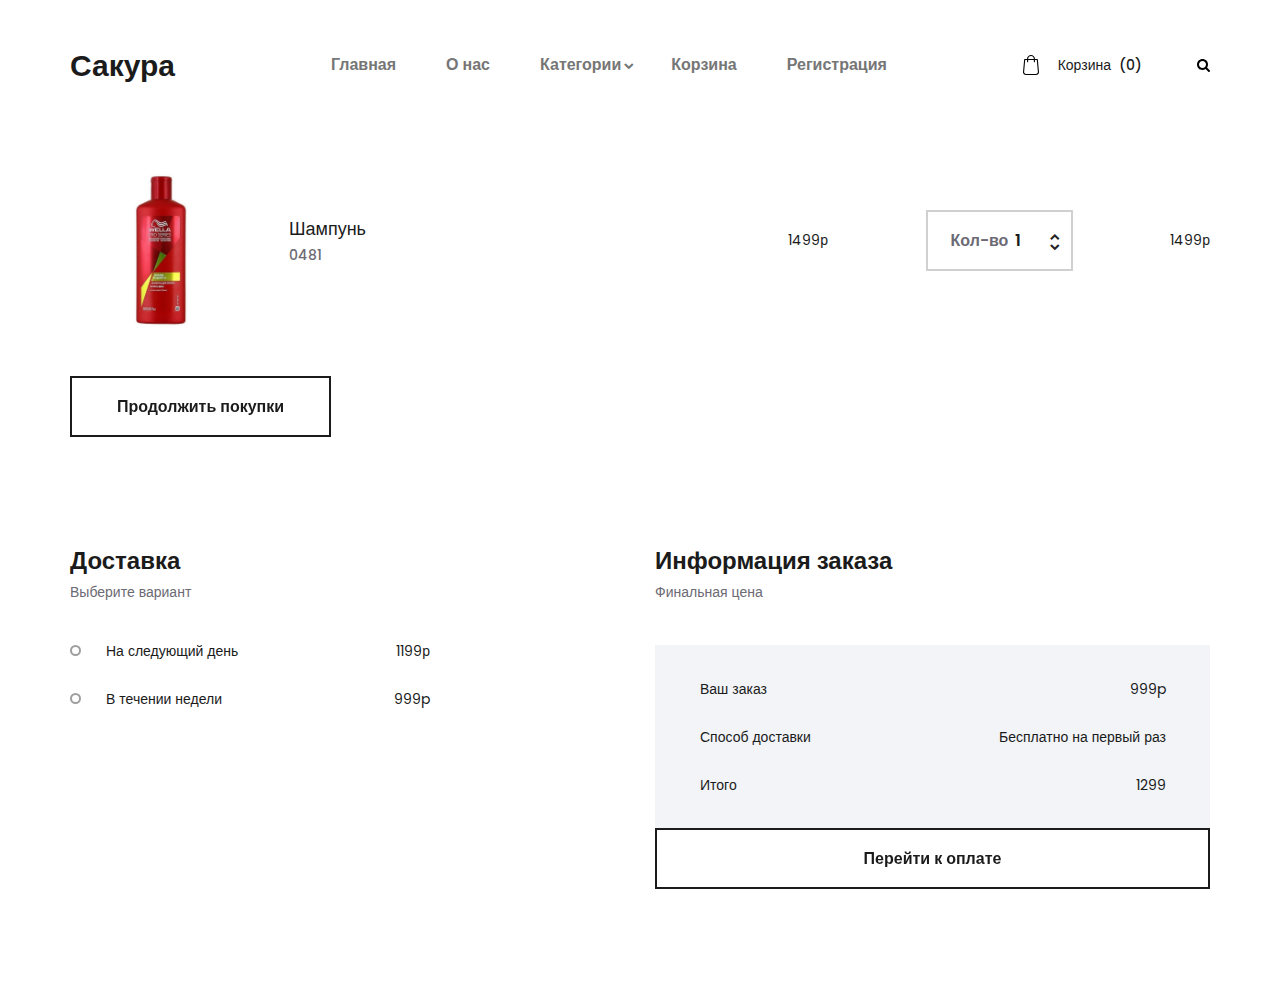
<file: cart.html>
<!DOCTYPE html>
<html lang="en">
<head>
<title>Корзина</title>
<meta charset="utf-8">
<meta http-equiv="X-UA-Compatible" content="IE=edge">
<meta name="description" content="Sublime project">
<meta name="viewport" content="width=device-width, initial-scale=1">
<link rel="stylesheet" type="text/css" href="styles/bootstrap4/bootstrap.min.css">
<link href="plugins/font-awesome-4.7.0/css/font-awesome.min.css" rel="stylesheet" type="text/css">
<link rel="stylesheet" type="text/css" href="styles/cart.css">
<link rel="stylesheet" type="text/css" href="styles/cart_responsive.css">
</head>
<body>

<div class="super_container">


	<header class="header">
		<div class="header_container">
			<div class="container">
				<div class="row">
					<div class="col">
						<div class="header_content d-flex flex-row align-items-center justify-content-start">
							<div class="logo"><a href="#">Сакура</a></div>
							<nav class="main_nav">
								<ul>
									<li class="">
										<a href="index.html">Главная</a>
								
									</li>
									<li><a href="info.html">О нас</a>
									
								</li>
									<li class="hassubs">
									<a href="categories.html">Категории</a>
									<ul>
									<li><a href="categories.html">Все товары</a></li>	
									</ul>
									</li>
									<li><a href="cart.html">Корзина</a></li>
									<li><a href="auth.html">Регистрация</a></li>
								
								</ul>
							</nav>
							<div class="header_extra ml-auto">
								<div class="shopping_cart">
									<a href="cart.html">
										<svg version="1.1" xmlns="http://www.w3.org/2000/svg" xmlns:xlink="http://www.w3.org/1999/xlink" x="0px" y="0px"
												 viewBox="0 0 489 489" style="enable-background:new 0 0 489 489;" xml:space="preserve">
											<g>
												<path d="M440.1,422.7l-28-315.3c-0.6-7-6.5-12.3-13.4-12.3h-57.6C340.3,42.5,297.3,0,244.5,0s-95.8,42.5-96.6,95.1H90.3
													c-7,0-12.8,5.3-13.4,12.3l-28,315.3c0,0.4-0.1,0.8-0.1,1.2c0,35.9,32.9,65.1,73.4,65.1h244.6c40.5,0,73.4-29.2,73.4-65.1
													C440.2,423.5,440.2,423.1,440.1,422.7z M244.5,27c37.9,0,68.8,30.4,69.6,68.1H174.9C175.7,57.4,206.6,27,244.5,27z M366.8,462
													H122.2c-25.4,0-46-16.8-46.4-37.5l26.8-302.3h45.2v41c0,7.5,6,13.5,13.5,13.5s13.5-6,13.5-13.5v-41h139.3v41
													c0,7.5,6,13.5,13.5,13.5s13.5-6,13.5-13.5v-41h45.2l26.9,302.3C412.8,445.2,392.1,462,366.8,462z"/>
											</g>
										</svg>
										<div>Корзина <span>(0)</span></div>
									</a>
								</div>
								<div class="search">
									<div class="search_icon">
										<svg version="1.1" id="Capa_1" xmlns="http://www.w3.org/2000/svg" xmlns:xlink="http://www.w3.org/1999/xlink" x="0px" y="0px"
										viewBox="0 0 475.084 475.084" style="enable-background:new 0 0 475.084 475.084;"
										 xml:space="preserve">
										<g>
											<path d="M464.524,412.846l-97.929-97.925c23.6-34.068,35.406-72.047,35.406-113.917c0-27.218-5.284-53.249-15.852-78.087
												c-10.561-24.842-24.838-46.254-42.825-64.241c-17.987-17.987-39.396-32.264-64.233-42.826
												C254.246,5.285,228.217,0.003,200.999,0.003c-27.216,0-53.247,5.282-78.085,15.847C98.072,26.412,76.66,40.689,58.673,58.676
												c-17.989,17.987-32.264,39.403-42.827,64.241C5.282,147.758,0,173.786,0,201.004c0,27.216,5.282,53.238,15.846,78.083
												c10.562,24.838,24.838,46.247,42.827,64.234c17.987,17.993,39.403,32.264,64.241,42.832c24.841,10.563,50.869,15.844,78.085,15.844
												c41.879,0,79.852-11.807,113.922-35.405l97.929,97.641c6.852,7.231,15.406,10.849,25.693,10.849
												c9.897,0,18.467-3.617,25.694-10.849c7.23-7.23,10.848-15.796,10.848-25.693C475.088,428.458,471.567,419.889,464.524,412.846z
												 M291.363,291.358c-25.029,25.033-55.148,37.549-90.364,37.549c-35.21,0-65.329-12.519-90.36-37.549
												c-25.031-25.029-37.546-55.144-37.546-90.36c0-35.21,12.518-65.334,37.546-90.36c25.026-25.032,55.15-37.546,90.36-37.546
												c35.212,0,65.331,12.519,90.364,37.546c25.033,25.026,37.548,55.15,37.548,90.36C328.911,236.214,316.392,266.329,291.363,291.358z
												"/>
										</g>
									</svg>
									</div>
								</div>
								<div class="hamburger"><i class="fa fa-bars" aria-hidden="true"></i></div>
							</div>
						</div>
					</div>
				</div>
			</div>
		</div>
		
		<div class="search_panel trans_300">
			<div class="container">
				<div class="row">
					<div class="col">
						<div class="search_panel_content d-flex flex-row align-items-center justify-content-end">
							<form action="#">
								<input type="text" class="search_input" placeholder="Search" required="required">
							</form>
						</div>
					</div>
				</div>
			</div>
		</div>

		<div class="header_social">
			<ul>
				
			</ul>
		</div>
	</header>


	<div class="menu menu_mm trans_300">
		<div class="menu_container menu_mm">
			<div class="page_menu_content">
							
				<div class="page_menu_search menu_mm">
					<form action="#">
						<input type="search" required="required" class="page_menu_search_input menu_mm" placeholder="Search for products...">
					</form>
				</div>
				<ul class="page_menu_nav menu_mm">
					<li class="page_menu_item has-children menu_mm">
						<a href="index.html">Главная<i class="fa fa-angle-down"></i></a>
						<ul class="page_menu_selection menu_mm">
							<li class="page_menu_item menu_mm"><a href="categories.html">Категории<i class="fa fa-angle-down"></i></a></li>
							<li class="page_menu_item menu_mm"><a href="product.html">Товары<i class="fa fa-angle-down"></i></a></li>
							<li class="page_menu_item menu_mm"><a href="cart.html">Корзина<i class="fa fa-angle-down"></i></a></li>
					
							<li class="page_menu_item menu_mm"><a href="contact.html">Контакты<i class="fa fa-angle-down"></i></a></li>
						</ul>
					</li>
					<li class="page_menu_item has-children menu_mm">
						<a href="categories.html">Категории<i class="fa fa-angle-down"></i></a>
						<ul class="page_menu_selection menu_mm">
							<li class="page_menu_item menu_mm"><a href="categories.html"> <i class="fa fa-angle-down"></i></a></li>
							<li class="page_menu_item menu_mm"><a href="categories.html"><i class="fa fa-angle-down"></i></a></li>
							<li class="page_menu_item menu_mm"><a href="categories.html"> rjhv<i class="fa fa-angle-down"></i></a></li>
							
						</ul>
					</li>
					<li class="page_menu_item menu_mm"><a href="index.html">Аксессуары <class="fa fa-angle-down"></i></a></li>
					<li class="page_menu_item menu_mm"><a href="#">Offers<i class="fa fa-angle-down"></i></a></li>
					<li class="page_menu_item menu_mm"><a href="contact.html">Контакты<i class="fa fa-angle-down"></i></a></li>
				</ul>
			</div>
		</div>

		<div class="menu_close"><i class="fa fa-times" aria-hidden="true"></i></div>

		<div class="menu_social">
			<ul>
				
			</ul>
		</div>
	</div>

	<div class="cart_info">
		<div class="container">
			<div class="row">
				<div class="col">
					<div class="cart_info_columns clearfix">
						<div class="cart_info_col cart_info_col_product">Продукт</div>
						<div class="cart_info_col cart_info_col_price">Цена</div>
						<div class="cart_info_col cart_info_col_quantity">Кол-во</div>
						<div class="cart_info_col cart_info_col_total">Финальная</div>
					</div>
				</div>
			</div>
			<div class="row cart_items_row">
				<div class="col">

					<div class="cart_item d-flex flex-lg-row flex-column align-items-lg-center align-items-start justify-content-start">
						<div class="cart_item_product d-flex flex-row align-items-center justify-content-start">
							<div class="cart_item_image">
								<div><img src="images/shamp1.webp" alt=""></div>
							</div>
							<div class="cart_item_name_container">
								<div class="cart_item_name"><a href="#">Шампунь</a></div>
								<div class="cart_item_edit"><a href="#">0481</a></div>
							</div>
						</div>
						<div class="cart_item_price">1499р</div>
						<div class="cart_item_quantity">
							<div class="product_quantity_container">
								<div class="product_quantity clearfix">
									<span>Кол-во</span>
									<input id="quantity_input" type="text" pattern="[0-9]*" value="1">
									<div class="quantity_buttons">
										<div id="quantity_inc_button" class="quantity_inc quantity_control"><i class="fa fa-chevron-up" aria-hidden="true"></i></div>
										<div id="quantity_dec_button" class="quantity_dec quantity_control"><i class="fa fa-chevron-down" aria-hidden="true"></i></div>
									</div>
								</div>
							</div>
						</div>
						<div class="cart_item_total">1499р</div>
					</div>

				</div>
			</div>
			<div class="row row_cart_buttons">
				<div class="col">
					<div class="cart_buttons d-flex flex-lg-row flex-column align-items-start justify-content-start">
						<div class="button continue_shopping_button"><a href="categories.html">Продолжить покупки</a></div>
						<div class="cart_buttons_right ml-lg-auto">
						</div>
					</div>
				</div>
			</div>
			<div class="row row_extra">
				<div class="col-lg-4">
					
					<div class="delivery">
						<div class="section_title">Доставка</div>
						<div class="section_subtitle">Выберите вариант</div>
						<div class="delivery_options">
							<label class="delivery_option clearfix">На следующий день
								<input type="radio" name="radio">
								<span class="checkmark"></span>
								<span class="delivery_price">1199р</span>
							</label>
							<label class="delivery_option clearfix">В течении недели 
								<input type="radio" name="radio">
								<span class="checkmark"></span>
								<span class="delivery_price">999p</span>
							</label>
						</div>
					</div>

					<div class="coupon">
					
						<div class="coupon_form_container">
						</div>
					</div>
				</div>

				<div class="col-lg-6 offset-lg-2">
					<div class="cart_total">
						<div class="section_title">Информация заказа</div>
						<div class="section_subtitle">Финальная цена</div>
						<div class="cart_total_container">
							<ul>
								<li class="d-flex flex-row align-items-center justify-content-start">
									<div class="cart_total_title">Ваш заказ</div>
									<div class="cart_total_value ml-auto">999p</div>
								</li>
								<li class="d-flex flex-row align-items-center justify-content-start">
									<div class="cart_total_title">Способ доставки</div>
									<div class="cart_total_value ml-auto"> Бесплатно на первый раз</div>
								</li>
								<li class="d-flex flex-row align-items-center justify-content-start">
									<div class="cart_total_title">Итого</div>
									<div class="cart_total_value ml-auto">1299</div>
								</li>
							</ul>
						</div>
						<div class="button checkout_button"><a href="checkout.html">Перейти к оплате </a></div>
					</div>
				</div>
			</div>
		</div>		
	</div>

	

<script src="js/jquery-3.2.1.min.js"></script>
<script src="styles/bootstrap4/popper.js"></script>
<script src="styles/bootstrap4/bootstrap.min.js"></script>
<script src="plugins/greensock/TweenMax.min.js"></script>
<script src="plugins/greensock/TimelineMax.min.js"></script>
<script src="plugins/scrollmagic/ScrollMagic.min.js"></script>
<script src="plugins/greensock/animation.gsap.min.js"></script>
<script src="plugins/greensock/ScrollToPlugin.min.js"></script>
<script src="plugins/easing/easing.js"></script>
<script src="plugins/parallax-js-master/parallax.min.js"></script>
<script src="js/cart.js"></script>
</body>
</html>
</file>
<file: styles/cart.css>
@charset "utf-8";


@import url('https://fonts.googleapis.com/css?family=Poppins:300,400,500,600,700,800,900');



*
{
	margin: 0;
	padding: 0;
	-webkit-font-smoothing: antialiased;
	-webkit-text-shadow: rgba(0,0,0,.01) 0 0 1px;
	text-shadow: rgba(0,0,0,.01) 0 0 1px;
}
body
{
	font-family: 'Poppins', sans-serif;
	font-size: 14px;
	font-weight: 400;
	background: #FFFFFF;
	color: #a5a5a5;
}
div
{
	display: block;
	position: relative;
	-webkit-box-sizing: border-box;
    -moz-box-sizing: border-box;
    box-sizing: border-box;
}
ul
{
	list-style: none;
	margin-bottom: 0px;
}
p
{
	font-family: 'Poppins', sans-serif;
	font-size: 14px;
	line-height: 2.14;
	font-weight: 400;
	color: #6c6a74;
	-webkit-font-smoothing: antialiased;
	-webkit-text-shadow: rgba(0,0,0,.01) 0 0 1px;
	text-shadow: rgba(0,0,0,.01) 0 0 1px;
}
p a
{
	display: inline;
	position: relative;
	color: inherit;
	border-bottom: solid 1px #ffa07f;
	-webkit-transition: all 200ms ease;
	-moz-transition: all 200ms ease;
	-ms-transition: all 200ms ease;
	-o-transition: all 200ms ease;
	transition: all 200ms ease;
}
p:last-of-type
{
	margin-bottom: 0;
}
a, a:hover, a:visited, a:active, a:link
{
	text-decoration: none;
	-webkit-font-smoothing: antialiased;
	-webkit-text-shadow: rgba(0,0,0,.01) 0 0 1px;
	text-shadow: rgba(0,0,0,.01) 0 0 1px;
}
p a:active
{
	position: relative;
	color: #FF6347;
}
p a:hover
{
	color: #FFFFFF;
	background: #ffa07f;
}
p a:hover::after
{
	opacity: 0.2;
}
::selection
{
	
}
p::selection
{
	
}
h1{font-size: 48px;}
h2{font-size: 36px;}
h3{font-size: 24px;}
h4{font-size: 18px;}
h5{font-size: 14px;}
h1, h2, h3, h4, h5, h6
{
	font-family: 'Open Sans', sans-serif;
	-webkit-font-smoothing: antialiased;
	-webkit-text-shadow: rgba(0,0,0,.01) 0 0 1px;
	text-shadow: rgba(0,0,0,.01) 0 0 1px;
}
h1::selection, 
h2::selection, 
h3::selection, 
h4::selection, 
h5::selection, 
h6::selection
{
	
}
.form-control
{
	color: #db5246;
}
section
{
	display: block;
	position: relative;
	box-sizing: border-box;
}
.clear
{
	clear: both;
}
.clearfix::before, .clearfix::after
{
	content: "";
	display: table;
}
.clearfix::after
{
	clear: both;
}
.clearfix
{
	zoom: 1;
}
.float_left
{
	float: left;
}
.float_right
{
	float: right;
}
.trans_200
{
	-webkit-transition: all 200ms ease;
	-moz-transition: all 200ms ease;
	-ms-transition: all 200ms ease;
	-o-transition: all 200ms ease;
	transition: all 200ms ease;
}
.trans_300
{
	-webkit-transition: all 300ms ease;
	-moz-transition: all 300ms ease;
	-ms-transition: all 300ms ease;
	-o-transition: all 300ms ease;
	transition: all 300ms ease;
}
.trans_400
{
	-webkit-transition: all 400ms ease;
	-moz-transition: all 400ms ease;
	-ms-transition: all 400ms ease;
	-o-transition: all 400ms ease;
	transition: all 400ms ease;
}
.trans_500
{
	-webkit-transition: all 500ms ease;
	-moz-transition: all 500ms ease;
	-ms-transition: all 500ms ease;
	-o-transition: all 500ms ease;
	transition: all 500ms ease;
}
.fill_height
{
	height: 100%;
}
.super_container
{
	width: 100%;
	overflow: hidden;
}
.prlx_parent
{
	overflow: hidden;
}
.prlx
{
	height: 130% !important;
}
.parallax-window
{
    min-height: 400px;
    background: transparent;
}
.nopadding
{
	padding: 0px !important;
}
.button
{
	width: 178px;
	height: 61px;
	background: none;
	text-align: center;
	border: solid 2px #1b1b1b;
	overflow: hidden;
	cursor: pointer;
}
.button a
{
	display: block;
	position: relative;
	font-size: 16px;
	font-weight: 600;
	line-height: 57px;
	color: #1b1b1b;
	background: none;
	z-index: 1;
	-webkit-transition: all 200ms ease;
	-moz-transition: all 200ms ease;
	-ms-transition: all 200ms ease;
	-o-transition: all 200ms ease;
	transition: all 200ms ease;
}
.button::after
{
	content: '';
    position: absolute;
    top: 0;
    left: 0;
    width: 150%;
    height: 100%;
    background: #1b1b1b;
    z-index: 0;
    opacity: 0;
    -webkit-transform: rotate3d(0, 0, 1, -45deg) translate3d(0, -3em, 0);
    transform: rotate3d(0, 0, 1, -45deg) translate3d(0, -3em, 0);
    -webkit-transform-origin: 0% 100%;
    transform-origin: 0% 100%;
    -webkit-transition: -webkit-transform 0.3s, opacity 0.3s, background-color 0.3s;
    transition: transform 0.3s, opacity 0.3s, background-color 0.3s;
}
.button:hover::after
{
	opacity: 1;
    -webkit-transform: rotate3d(0, 0, 1, 0deg);
    transform: rotate3d(0, 0, 1, 0deg);
    -webkit-transition-timing-function: cubic-bezier(0.2, 1, 0.3, 1);
    transition-timing-function: cubic-bezier(0.2, 1, 0.3, 1);
}
.button_light
{
	border: solid 2px #FFFFFF;
}
.button_light::after
{
	background: #FFFFFF;
}
.button_light a
{
	color: #FFFFFF;
}
.button:hover a
{
	color: #FFFFFF;
}
.button_light:hover a
{
	color: #1b1b1b;
}

/*********************************
3. Header
*********************************/

.header
{
	display: block;
	position: fixed;
	top: 0;
	left: 0;
	width: 100%;
	z-index: 100;
}
.header_container
{
	width: 100%;
	z-index: 1;
	background: #FFFFFF;
}
.header_content
{
	width: 100%;
	height: 130px;
	-webkit-transition: all 200ms ease;
	-moz-transition: all 200ms ease;
	-ms-transition: all 200ms ease;
	-o-transition: all 200ms ease;
	transition: all 200ms ease;
}
.header.scrolled .header_content
{
	height: 70px;
}
.logo a
{
	font-size: 30px;
	font-weight: 700;
	color: #1b1b1b;
	-webkit-transition: all 200ms ease;
	-moz-transition: all 200ms ease;
	-ms-transition: all 200ms ease;
	-o-transition: all 200ms ease;
	transition: all 200ms ease;
}
.header.scrolled .logo a
{
	font-size: 24px;
}
.main_nav
{
	margin-left: 156px;
}
.main_nav > ul > li
{
	display: inline-block;
	position: relative;
}
.main_nav > ul > li:not(:last-child)
{
	margin-right: 46px;
}
.main_nav > ul > li > a
{
	font-size: 16px;
	font-weight: 600;
	color: #767676;
	-webkit-transition: all 200ms ease;
	-moz-transition: all 200ms ease;
	-ms-transition: all 200ms ease;
	-o-transition: all 200ms ease;
	transition: all 200ms ease;
}
.main_nav > ul > li > a:hover,
.main_nav > ul > li.active > a
{
	color: #1b1b1b;
}
.main_nav ul li.hassubs::after
{
	position: absolute;
	top: 50%;
	-webkit-transform: translateY(-50%);
	-moz-transform: translateY(-50%);
	-ms-transform: translateY(-50%);
	-o-transform: translateY(-50%);
	transform: translateY(-50%);
	left: calc(100% + 3px);
	font-family: 'FontAwesome';
	font-size: 10px;
	content: '\f078';
	color: #767676;
}
.main_nav ul li:hover::after,
.main_nav ul li.active::after
{
	color: #1b1b1b;
}
.hassubs ul
{
	position: absolute;
	right: -15px;
	top: calc(100% + 20px);
	text-align: right;
	background: #FFFFFF;
	padding-right: 25px;
	padding-left: 35px;
	padding-top: 25px;
	padding-bottom: 25px;
	visibility: hidden;
	opacity: 0;
	-webkit-transition: all 200ms ease;
	-moz-transition: all 200ms ease;
	-ms-transition: all 200ms ease;
	-o-transition: all 200ms ease;
	transition: all 200ms ease;
}
.hassubs:hover ul
{
	visibility: visible;
	opacity: 1;
	top: calc(100% + 0px);
}
.hassubs ul li:not(:last-child)
{
	margin-bottom: 11px;
}
.hassubs ul li a
{
	font-size: 14px;
	font-weight: 600;
	color: #767676;
	-webkit-transition: all 200ms ease;
	-moz-transition: all 200ms ease;
	-ms-transition: all 200ms ease;
	-o-transition: all 200ms ease;
	transition: all 200ms ease;
}
.hassubs ul li a:hover
{
	color: #1b1b1b;
}
.header_extra
{

}
.shopping_cart
{
	display: inline-block;
}
.shopping_cart a svg
{
	display: inline-block;
	width: 20px;
	height: 20px;
	vertical-align: middle;
	-webkit-transition: all 200ms ease;
	-moz-transition: all 200ms ease;
	-ms-transition: all 200ms ease;
	-o-transition: all 200ms ease;
	transition: all 200ms ease;
}
.shopping_cart a:hover svg,
.shopping_cart a:hover div
{
	fill: #e95a5a;
	color: #e95a5a;
}
.shopping_cart a div
{
	display: inline-block;
	vertical-align: middle;
	font-size: 14px;
	font-weight: 500;
	color: #1b1b1b;
	margin-left: 13px;
	-webkit-transition: all 200ms ease;
	-moz-transition: all 200ms ease;
	-ms-transition: all 200ms ease;
	-o-transition: all 200ms ease;
	transition: all 200ms ease;
}
.shopping_cart a div span
{
	margin-left: 4px;
}
.search
{
	display: inline-block;
	margin-left: 51px;
	cursor: pointer;
	vertical-align: sub;
	-webkit-transform: translateY(-1px);
	-moz-transform: translateY(-1px);
	-ms-transform: translateY(-1px);
	-o-transform: translateY(-1px);
	transform: translateY(-1px);
}
.search_icon
{
	width: 13px;
	height: 13px;
}
.search_icon svg
{
	-webkit-transition: all 200ms ease;
	-moz-transition: all 200ms ease;
	-ms-transition: all 200ms ease;
	-o-transition: all 200ms ease;
	transition: all 200ms ease;
}
.search_icon:hover svg
{
	fill: #e95a5a;
}
.hamburger
{
	display: none;
	margin-left: 30px;
	cursor: pointer;
	margin-right: 4px;
	-webkit-transform: translateY(2px);
	-moz-transform: translateY(2px);
	-ms-transform: translateY(2px);
	-o-transform: translateY(2px);
	transform: translateY(2px);
}
.hamburger i
{
	font-size: 18px;
	color: #1b1b1b;
}
.search_panel
{
	position: absolute;
	left: 0;
	bottom: 0;
	width: 100%;
	background: #e4e4e4;
	z-index: -1;
}
.search_panel.active
{
	bottom: -80px;
}
.search_panel_content
{
	height: 80px;
}
.search_input
{
	width: 300px;
	height: 40px;
	border: none;
	outline: none;
	border-radius: 3px;
	padding-left: 20px;
}
.search_input::-webkit-input-placeholder
{
	font-size: 14px !important;
	font-weight: 400 !important;
	font-style: italic;
	color: #767676 !important;
}
.search_input:-moz-placeholder
{
	font-size: 14px !important;
	font-weight: 400 !important;
	font-style: italic;
	color: #767676 !important;
}
.search_input::-moz-placeholder
{
	font-size: 14px !important;
	font-weight: 400 !important;
	font-style: italic;
	color: #767676 !important;
} 
.search_input:-ms-input-placeholder
{ 
	font-size: 14px !important;
	font-weight: 400 !important;
	font-style: italic;
	color: #767676 !important;
}
.search_input::input-placeholder
{
	font-size: 14px !important;
	font-weight: 400 !important;
	font-style: italic;
	color: #767676 !important;
}
.header_social
{
	position: absolute;
	top: 50%;
	-webkit-transform: translateY(-50%);
	-moz-transform: translateY(-50%);
	-ms-transform: translateY(-50%);
	-o-transform: translateY(-50%);
	transform: translateY(-50%);
	right: 60px;
	z-index: 1;
	margin-right: -5px;
}
.header_social ul li
{
	display: inline-block;
}
.header_social ul li:not(:last-child)
{
	margin-right: 18px;
}
.header_social ul li a i
{
	font-size: 16px;
	color: #b5b5b5;
	padding: 5px;
	-webkit-transition: all 200ms ease;
	-moz-transition: all 200ms ease;
	-ms-transition: all 200ms ease;
	-o-transition: all 200ms ease;
	transition: all 200ms ease;
}
.header_social ul li a i:hover
{
	color: #1b1b1b;
}

/*********************************
4. Menu
*********************************/

.menu
{
	position: fixed;
	top: 0;
	right: -400px;
	width: 400px;
	height: 100vh;
	background: #e4e4e4;
	z-index: 101;
}
.menu.active
{
	right: 0;
}
.menu_container
{
	width: 100%;
	height: 0px;
	padding-top: 130px;
}
.menu.active .menu_container
{
	height: 500px;
}
.page_menu_content
{
	padding-left: 30px;
	padding-right: 30px;
	overflow: hidden;
	text-align: right;
}
.page_menu_search
{
	display: none;
	width: 100%;
	margin-top: 30px;
	margin-bottom: 30px;
}
.page_menu_nav
{

}
.page_menu_search_input
{
	width: 100%;
	height: 40px;
	background: #FFFFFF;
	border: none;
	outline: none;
	padding-left: 25px;
}
.page_menu_item
{
	display: block;
	position: relative;
	vertical-align: middle;
}
.page_menu_nav > li
{
	border-bottom: solid 1px rgba(0,0,0,0.2);
}
.page_menu_item > a
{
	display: block;
	color: #1b1b1b;
	font-weight: 700;
	line-height: 50px;
	height: 50px;
	font-size: 16px;
	-webkit-transition: all 200ms ease;
	-moz-transition: all 200ms ease;
	-ms-transition: all 200ms ease;
	-o-transition: all 200ms ease;
	transition: all 200ms ease;
}
.page_menu_item > a:hover
{
	color: #c3c1cc;
}
.page_menu_item a i
{
	display: none;
	margin-left: 8px;
}
.page_menu_item.has-children > a > i
{
	display: inline-block;
}
.page_menu_selection
{
	margin: 0;
	width: 100%;
	height: 0px;
	overflow: hidden;
	z-index: 1;
}
.page_menu_selection li
{
	padding-right: 15px;
	line-height: 40px;
}
.page_menu_selection li:last-child
{
	padding-bottom: 20px;
}
.page_menu_selection li a
{
	display: block;
	color: #1b1b1b;
	border-bottom: solid 1px rgba(0,0,0,0.2);
	font-size: 14px;
	-webkit-transition: opacity 0.3s ease;
	-moz-transition: opacity 0.3s ease;
	-ms-transition: opacity 0.3s ease;
	-o-transition: opacity 0.3s ease;
	transition: all 0.3s ease;
}
.page_menu_selection li a:hover
{
	color: #c3c1cc;
}
.page_menu_selection li:last-child a
{
	border-bottom: none;
}
.menu_social
{
	position: absolute;
	right: 30px;
	bottom: 15px;
}
.menu_social ul li
{
	display: inline-block;
}
.menu_social ul li:not(:last-child)
{
	margin-right: 18px;
}
.menu_social ul li a i
{
	font-size: 16px;
	color: #b5b5b5;
	padding: 5px;
	-webkit-transition: all 200ms ease;
	-moz-transition: all 200ms ease;
	-ms-transition: all 200ms ease;
	-o-transition: all 200ms ease;
	transition: all 200ms ease;
}
.menu_social ul li a i:hover
{
	color: #1b1b1b;
}
.menu_close
{
	position: absolute;
	top: 25px;
	right: 25px;
	cursor: pointer;
}
.menu_close i
{
	font-size: 16px;
	color: #1b1b1b;
	padding: 5px;
}

/*********************************
5. Home
*********************************/

.home
{
	width: 100%;
	height: 362px;
	background: #FFFFFF;
	z-index: 2;
	padding-top: 130px;
	padding-left: 60px;
	padding-right: 60px;
}
.home_container
{
	width: 100%;
	height: 100%;
}
.home_background
{
	position: absolute;
	top: 0;
	left: 0;
	width: 100%;
	height: 100%;
	background-repeat: no-repeat;
	background-size: cover;
	background-position: center center;
}
.home_content_container
{
	position: absolute;
	top: 53%;
	left: 0;
	-webkit-transform: translateY(-50%);
	-moz-transform: translateY(-50%);
	-ms-transform: translateY(-50%);
	-o-transform: translateY(-50%);
	transform: translateY(-50%);
	width: 100%;
}
.home_content
{
	width: 580px;
}
.breadcrumbs ul li
{
	display: inline-block;
	position: relative;
	font-size: 14px;
	font-weight: 500;
	color: #e95a5a;
}
.breadcrumbs ul li:not(:last-child)::after
{
	display: inline-block;
	content: '/';
	margin-left: 10px;
	margin-right: 6px;
	color: #FFFFFF;
}
.breadcrumbs ul li a
{
	font-size: 14px;
	font-weight: 500;
	color: #FFFFFF;
	-webkit-transition: all 200ms ease;
	-moz-transition: all 200ms ease;
	-ms-transition: all 200ms ease;
	-o-transition: all 200ms ease;
	transition: all 200ms ease;
}
.breadcrumbs ul li a:hover
{
	color: #e95a5a;
}

/*********************************
6. Cart Info
*********************************/

.cart_info
{
	width: 100%;
	background: #FFFFFF;
	padding-top: 96px;
	z-index: 2;
}
.cart_info_columns
{
	width: 100%;
	border-bottom: solid 2px #e3e3e3;
	padding-bottom: 7px;
}
.cart_info_col
{
	float: left;
	font-size: 14px;
	font-weight: 400;
	color: #1b1b1b;
}
.cart_info_col_product
{
	width: 63%;
}
.cart_info_col_price
{
	width: 10%;
}
.cart_info_col_quantity
{
	width: 17%;
	text-align: center;
}
.cart_info_col_total
{
	width: 10%;
	text-align: right;
}
.cart_item
{
	padding-top: 33px;
	padding-bottom: 33px;
}
.cart_item_product
{
	width: 63%;
}
.cart_item_price
{
	width: 10%;
}
.cart_item_quantity
{
	width: 17%;
	text-align: center;
}
.cart_item_total
{
	width: 10%;
	text-align: right;
}
.cart_item_image div
{
	width: 183px;
	height: 163px;
}
.cart_item_image div img
{
	max-width: 100%;
}
.cart_item_name_container
{
	padding-left: 36px;
}
.cart_item_name a
{
	font-size: 18px;
	font-weight: 500;
	color: #1b1b1b;
	-webkit-transition: all 200ms ease;
	-moz-transition: all 200ms ease;
	-ms-transition: all 200ms ease;
	-o-transition: all 200ms ease;
	transition: all 200ms ease;
}
.cart_item_name a:hover
{
	color: #e95a5a;
}
.cart_item_edit
{
	margin-top: 3px;
}
.cart_item_edit a
{
	font-size: 14px;
	font-weight: 500;
	color: #6c6a74;
	-webkit-transition: all 200ms ease;
	-moz-transition: all 200ms ease;
	-ms-transition: all 200ms ease;
	-o-transition: all 200ms ease;
	transition: all 200ms ease;
}
.cart_item_edit a:hover
{
	color: #1b1b1b;
}
.cart_item_price
{
	font-size: 14px;
	font-weight: 400;
	color: #1b1b1b;
}
.product_quantity_container
{
	
}
.product_quantity
{
	display: inline-block;
	width: 147px;
	height: 61px;
	border: solid 2px #d0d0d0;
	overflow: hidden;
	padding-left: 78px;
	vertical-align: middle;
}
.product_quantity span
{
	position: absolute;
	top: 50%;
	left: 23px;
	-webkit-transform: translateY(-50%);
	-moz-transform: translateY(-50%);
	-ms-transform: translateY(-50%);
	-o-transform: translateY(-50%);
	transform: translateY(-50%);
	font-size: 16px;
	font-weight: 600;
	color: #6c6a74;
}
.product_quantity input
{
	display: block;
	width: 30px;
	height: 57px;
	border: none;
	outline: none;
	font-size: 16px;
	font-weight: 600;
	color: #1b1b1b;
	text-align: left;
	padding-left: 9px;
	line-height: 39px;
	float: left;
}
.quantity_buttons
{
	position: absolute;
	top: 0;
	right: 1px;
	height: 100%;
	width: 29px;
}
.quantity_inc, 
.quantity_dec
{
	display: -webkit-box;
	display: -moz-box;
	display: -ms-flexbox;
	display: -webkit-flex;
	display: flex;
	flex-direction: column;
	align-items: center;
	width: 100%;
	height: 50%;
	cursor: pointer;
}
.quantity_control i
{
	font-size: 10px;
	color: #232323;
	pointer-events: none;
}
.quantity_control:active
{
	border: solid 1px rgba(14, 140, 228, 0.2);
}
.quantity_inc
{
	padding-bottom: 3px;
	justify-content: flex-end;
}
.quantity_inc i
{
	-webkit-transform: translateY(3px);
	-moz-transform: translateY(3px);
	-ms-transform: translateY(3px);
	-o-transform: translateY(3px);
	transform: translateY(3px);
}
.quantity_dec
{
	padding-top: 3px;
	justify-content: flex-start;
}
.quantity_dec i
{
	-webkit-transform: translateY(-3px);
	-moz-transform: translateY(-3px);
	-ms-transform: translateY(-3px);
	-o-transform: translateY(-3px);
	transform: translateY(-3px);
}
.cart_item_total
{
	font-size: 14px;
	font-weight: 400;
	color: #1b1b1b;
}
.row_cart_buttons
{
	margin-top: 21px;
}
.continue_shopping_button
{
	width: 261px;
}
.clear_cart_button,
.update_cart_button
{
	display: inline-block;
}
.update_cart_button
{
	margin-left: 16px;
}
.row_extra
{
	margin-top: 106px;
	padding-bottom: 100px;
}
.delivery
{
	width: 100%;
}
.section_title
{
	font-size: 24px;
	font-weight: 600;
	color: #1b1b1b;
}
.section_subtitle
{
	font-size: 14px;
	font-weight: 400;
	color: #6c6a74;
	margin-top: 3px;
}
.delivery_options
{
	margin-top: 38px;
}
.delivery_option
{
	display: block;
	position: relative;
	padding-left: 36px;
	cursor: pointer;
	-webkit-user-select: none;
    -moz-user-select: none;
    -ms-user-select: none;
    user-select: none;
    font-size: 14px;
    font-weight: 400;
    color: #1b1b1b;
}
.delivery_option:not(:last-child)
{
	margin-bottom: 27px;
}
.delivery_option input
{
	position: absolute;
	opacity: 0;
	visibility: hidden;
}
.checkmark
{
	position: absolute;
	top: 0;
	left: 0;
	margin-top: 4px;
	width: 11px;
	height: 11px;
	border-radius: 50%;
	border: solid 2px #9f9f9f;
	background: #FFFFFF;
	-webkit-transition: all 200ms ease;
	-moz-transition: all 200ms ease;
	-ms-transition: all 200ms ease;
	-o-transition: all 200ms ease;
	transition: all 200ms ease;
}
.delivery_option input:checked ~ .checkmark
{
	background: #e95a5a;
	border: solid 2px #e95a5a;
}
.delivery_option input:hover ~ .checkmark
{
	background: #e95a5a;
}
label
{
	margin-bottom: 0;
}
.delivery_price
{
	float: right;
}
.coupon
{
	margin-top: 83px;
}
.coupon_form_container
{
	margin-top: 42px;
	width: 100%;
}
.coupon_form
{
	position: relative;
	width: 100%;
}
.coupon_input
{
	width: 100%;
	height: 52px;
	border: none;
	outline: none;
	background: #f2f4f8;
	padding-left: 15px;
}
.coupon_button
{
	position: absolute;
	top: 0;
	right: 0;
	width: 112px;
	height: 52px;
}
.coupon_button span
{
	display: block;
	position: relative;
	font-size: 14px;
	font-weight: 500;
	color: #1b1b1b;
	z-index: 2;
}
.coupon_button:hover span
{
	color: #FFFFFF;
}
.cart_total_container
{
	margin-top: 42px;
	padding-left: 45px;
	padding-top: 20px;
	padding-right: 44px;
	padding-bottom: 19px;
	background: #f2f4f8;
}
.cart_total_container ul
{
	width: 100%;
}
.cart_total_container ul li
{
	width: 100%;
	height: 48px;
}
.cart_total_title
{
	font-size: 14px;
	font-weight: 400;
	color: #1b1b1b;
}
.cart_total_value
{
	font-size: 14px;
	font-weight: 400;
	color: #1b1b1b;
	float: right;
}
.checkout_button
{
	width: 100%;
}

/*********************************
7. Footer
*********************************/

.footer_overlay
{
	width: 100%;
	height: 129px;
	background: transparent;
	z-index: 1;
}
.footer
{
	position: fixed;
	left: 0;
	bottom: 0;
	width: 100%;
	z-index: 1;
}
.footer_background
{
	position: absolute;
	top: 0;
	left: 0;
	width: 100%;
	height: 100%;
	background-repeat: no-repeat;
	background-size: cover;
	background-position: center center;
}
.footer_content
{
	width: 100%;
	height: 129px;
}
.footer_logo
{
	width: 30%;
}
.footer_logo a
{
	font-size: 30px;
	line-height: 0.75;
	color: #1b1b1b;
	font-weight: 700;
}
.copyright
{
	width: 40%;
	text-align: center;
	font-size: 14px;
	font-weight: 400;
	color: #1b1b1b;
}
.footer_social
{
	width: 30%;
	text-align: right;
}
.footer_social ul li
{
	display: inline-block;
}
.footer_social ul li:not(:last-child)
{
	margin-right: 26px;
}
.footer_social ul li a i
{
	font-size: 17px;
	color: #1b1b1b;
	-webkit-transition: all 200ms ease;
	-moz-transition: all 200ms ease;
	-ms-transition: all 200ms ease;
	-o-transition: all 200ms ease;
	transition: all 200ms ease;
}
.footer_social ul li a i:hover
{
	color: #FFFFFF;
}
</file>
<file: styles/cart_responsive.css>
@charset "utf-8";


@media only screen and (max-width: 1600px)
{
	.header_social
	{
		display: none;
	}
}

@media only screen and (max-width: 1440px)
{
	
}
@media only screen and (max-width: 1380px)
{
	
}

@media only screen and (max-width: 1280px)
{
	
}

@media only screen and (max-width: 1199px)
{
	.header_container
	{
		padding-left: 45px;
		padding-right: 45px;
	}
	.header_container .container
	{
		max-width: 100%;
	}
	.main_nav
	{
		margin-left: 50px;
	}
	.search
	{
		margin-left: 25px;
	}
	.main_nav > ul > li:not(:last-child)
	{
		margin-right: 40px;
	}
}

@media only screen and (max-width: 1100px)
{
	
}

@media only screen and (max-width: 1024px)
{
	
}

@media only screen and (max-width: 991px)
{
	.header_container
	{
		padding-left: 15px;
		padding-right: 15px;
	}
	.main_nav,
	.header_social
	{
		display: none;
	}
	.search
	{
		display: none;
	}
	.hamburger
	{
		display: inline-block;
	}
	.home
	{
		padding-left: 30px;
		padding-right: 30px;
	}
	.home_title
	{
		font-size: 48px;
	}
	.cart_info_columns
	{
		display: none;
	}
	.cart_items_row
	{
		margin-top: 0;
	}
	.cart_item:first-child
	{
		padding-top: 0;
	}
	.cart_item:not(:last-child)
	{
		border-bottom: solid 2px #e3e3e3;
	}
	.cart_item_product,
	.cart_item_price,
	.cart_item_quantity,
	.cart_item_total
	{
		width: 100%;
		text-align: left;
	}
	.cart_item_price,
	.cart_item_quantity,
	.cart_item_total
	{
		margin-top: 25px;
	}
	.cart_buttons_right
	{
		margin-top: 15px;
	}
	.cart_total
	{
		margin-top: 100px;
	}
	.checkout_button
	{
		margin-top: 15px;
	}
	.footer_overlay
	{
		height: 200px;
	}
	.footer_content
	{
		height: 200px;
	}
	.footer_logo,
	.copyright,
	.footer_social
	{
		text-align: center;
		width: 100%;
	}
	.copyright
	{
		margin-top: 15px;
	}
	.footer_social
	{
		margin-top: 21px;
	}
}

/************
7. 959px
************/

@media only screen and (max-width: 959px)
{
	
}

/************
8. 880px
************/

@media only screen and (max-width: 880px)
{
	
}

/************
9. 768px
************/

@media only screen and (max-width: 768px)
{
	
}

/************
10. 767px
************/

@media only screen and (max-width: 767px)
{
	.home_content
	{
		width: 100%;
	}
	.home_title
	{
		font-size: 36px;
	}
}

/************
11. 575px
************/

@media only screen and (max-width: 575px)
{
	p{font-size: 13px;}
	.menu
	{
		width: 100vw;
		right: -100vw;
	}
	.menu_container
	{
		padding-top: 80px;
	}
	.page_menu_item > a,
	.page_menu_selection li a
	{
		font-size: 13px;
		height: 40px;
		line-height: 40px;
	}
	.header_container
	{
		padding-left: 0px;
		padding-right: 0px;
	}
	.header_content
	{
		height: 70px;
	}
	.logo a,
	.header.scrolled .logo a
	{
		font-size: 18px;
	}
	.home
	{
		height: 180px;
		padding-top: 80px;
		padding-left: 0;
		padding-right: 0;
	}
	.breadcrumbs ul li a
	{
		font-size: 13px;
	}
	.button
	{
		width: 148px;
		height: 41px;
	}
	.button a
	{
		font-size: 13px;
		line-height: 37px;
	}
	.home_button
	{
		margin-top: 32px;
	}
	.coupon_input
	{
		height: 41px;
	}
	.checkout_button
	{
		width: 100%;
	}
	.copyright
	{
		font-size: 13px;
	}
	.footer_logo a
	{
		font-size: 24px;
	}
}

/************
11. 539px
************/

@media only screen and (max-width: 539px)
{
	
}

/************
12. 480px
************/

@media only screen and (max-width: 480px)
{
	
}

/************
13. 479px
************/

@media only screen and (max-width: 479px)
{
	
}

/************
14. 400px
************/

@media only screen and (max-width: 400px)
{
	
}
</file>
